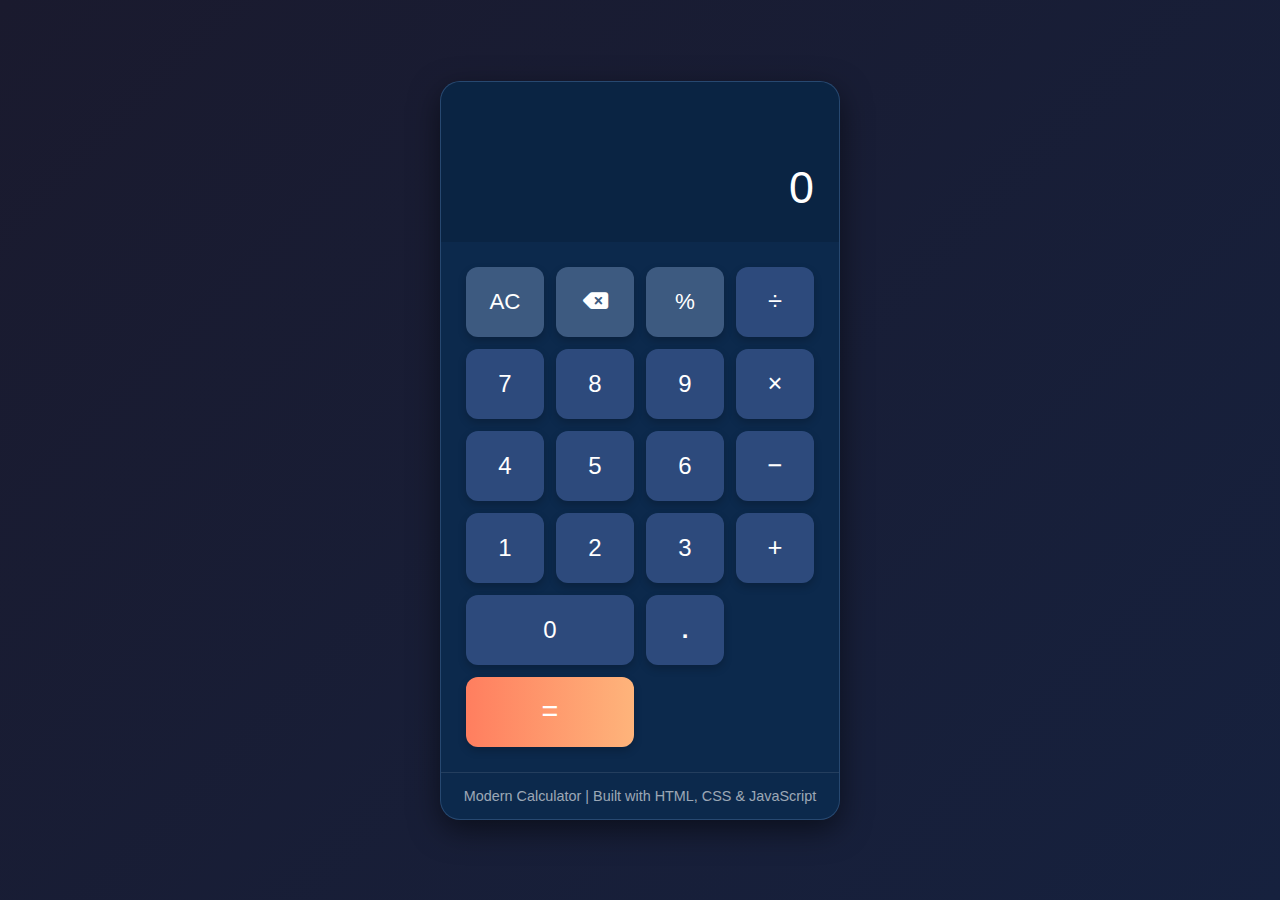
<file: index.html>
<!DOCTYPE html>
<html lang="en">
<head>
    <meta charset="UTF-8">
    <meta name="viewport" content="width=device-width, initial-scale=1.0">
    <title>Modern Calculator</title>
    <link rel="stylesheet" href="https://cdnjs.cloudflare.com/ajax/libs/font-awesome/6.4.0/css/all.min.css">
    <style>
        * {
            margin: 0;
            padding: 0;
            box-sizing: border-box;
            font-family: 'Segoe UI', Arial, sans-serif;
        }
        
        body {
            background: linear-gradient(135deg, #1a1a2e 0%, #16213e 100%);
            min-height: 100vh;
            display: flex;
            justify-content: center;
            align-items: center;
            padding: 20px;
        }
        
        .calculator {
            width: 100%;
            max-width: 400px;
            background-color: #0f3460;
            border-radius: 20px;
            box-shadow: 0 10px 30px rgba(0, 0, 0, 0.5);
            overflow: hidden;
            border: 1px solid rgba(255, 255, 255, 0.1);
        }
        
        .display-container {
            padding: 30px 25px 20px;
            background-color: rgba(0, 0, 0, 0.3);
            min-height: 160px;
            display: flex;
            flex-direction: column;
            justify-content: flex-end;
        }
        
        .previous-operand {
            color: rgba(255, 255, 255, 0.7);
            font-size: 1.2rem;
            min-height: 27px;
            text-align: right;
            word-wrap: break-word;
            word-break: break-all;
        }
        
        .current-operand {
            color: white;
            font-size: 2.8rem;
            font-weight: 300;
            text-align: right;
            word-wrap: break-word;
            word-break: break-all;
            min-height: 60px;
            margin-top: 5px;
        }
        
        .buttons-grid {
            display: grid;
            grid-template-columns: repeat(4, 1fr);
            grid-gap: 12px;
            padding: 25px;
            background-color: rgba(0, 0, 0, 0.2);
        }
        
        button {
            border: none;
            outline: none;
            cursor: pointer;
            font-size: 1.5rem;
            border-radius: 12px;
            height: 70px;
            background-color: #1e3a5c;
            color: white;
            transition: all 0.2s ease;
            box-shadow: 0 4px 8px rgba(0, 0, 0, 0.2);
            display: flex;
            justify-content: center;
            align-items: center;
        }
        
        button:hover {
            transform: translateY(-3px);
            box-shadow: 0 6px 12px rgba(0, 0, 0, 0.3);
        }
        
        button:active {
            transform: translateY(1px);
            box-shadow: 0 2px 4px rgba(0, 0, 0, 0.2);
        }
        
        .operation-btn {
            background-color: #2d4a7c;
            font-size: 1.6rem;
        }
        
        .operation-btn:hover {
            background-color: #3a5a9c;
        }
        
        .equals-btn {
            background: linear-gradient(to right, #ff7e5f, #feb47b);
            color: white;
            font-size: 1.8rem;
            grid-column: span 2;
        }
        
        .equals-btn:hover {
            background: linear-gradient(to right, #ff6b47, #fea05a);
        }
        
        .function-btn {
            background-color: #3d5a80;
            font-size: 1.4rem;
        }
        
        .function-btn:hover {
            background-color: #4a6a9c;
        }
        
        .number-btn {
            background-color: #2d4a7c;
        }
        
        .number-btn:hover {
            background-color: #3a5a9c;
        }
        
        .zero-btn {
            grid-column: span 2;
        }
        
        .decimal-btn {
            font-weight: bold;
        }
        
        .delete-btn i {
            font-size: 1.4rem;
        }
        
        .footer {
            text-align: center;
            color: rgba(255, 255, 255, 0.6);
            padding: 15px 0;
            font-size: 0.9rem;
            border-top: 1px solid rgba(255, 255, 255, 0.1);
            background-color: rgba(0, 0, 0, 0.2);
        }
        
        @media (max-width: 480px) {
            .calculator {
                max-width: 100%;
                border-radius: 15px;
            }
            
            .buttons-grid {
                grid-gap: 10px;
                padding: 20px;
            }
            
            button {
                height: 65px;
                font-size: 1.3rem;
                border-radius: 10px;
            }
            
            .current-operand {
                font-size: 2.3rem;
            }
        }
        
        @media (max-width: 350px) {
            .buttons-grid {
                grid-gap: 8px;
                padding: 15px;
            }
            
            button {
                height: 60px;
                font-size: 1.2rem;
            }
            
            .current-operand {
                font-size: 2rem;
            }
        }
    </style>
</head>
<body>
    <div class="calculator">
        <div class="display-container">
            <div class="previous-operand"></div>
            <div class="current-operand">0</div>
        </div>
        
        <div class="buttons-grid">
            <!-- First Row -->
            <button class="function-btn" data-action="clear">AC</button>
            <button class="function-btn" data-action="delete">
                <i class="fas fa-backspace"></i>
            </button>
            <button class="function-btn" data-action="percentage">%</button>
            <button class="operation-btn" data-operation="÷">÷</button>
            
            <!-- Second Row -->
            <button class="number-btn" data-number="7">7</button>
            <button class="number-btn" data-number="8">8</button>
            <button class="number-btn" data-number="9">9</button>
            <button class="operation-btn" data-operation="×">×</button>
            
            <!-- Third Row -->
            <button class="number-btn" data-number="4">4</button>
            <button class="number-btn" data-number="5">5</button>
            <button class="number-btn" data-number="6">6</button>
            <button class="operation-btn" data-operation="-">−</button>
            
            <!-- Fourth Row -->
            <button class="number-btn" data-number="1">1</button>
            <button class="number-btn" data-number="2">2</button>
            <button class="number-btn" data-number="3">3</button>
            <button class="operation-btn" data-operation="+">+</button>
            
            <!-- Fifth Row -->
            <button class="number-btn zero-btn" data-number="0">0</button>
            <button class="number-btn decimal-btn" data-action="decimal">.</button>
            <button class="equals-btn" data-action="equals">=</button>
        </div>
        
        <div class="footer">
            Modern Calculator | Built with HTML, CSS & JavaScript
        </div>
    </div>

    <script>
        // Calculator State
        const calculator = {
            displayValue: '0',
            firstOperand: null,
            waitingForSecondOperand: false,
            operator: null,
            previousOperand: '',
            isResultDisplayed: false
        };

        // DOM Elements
        const currentOperandElement = document.querySelector('.current-operand');
        const previousOperandElement = document.querySelector('.previous-operand');

        // Update the display
        function updateDisplay() {
            currentOperandElement.textContent = calculator.displayValue;
            previousOperandElement.textContent = calculator.previousOperand;
        }

        // Reset calculator to initial state
        function resetCalculator() {
            calculator.displayValue = '0';
            calculator.firstOperand = null;
            calculator.waitingForSecondOperand = false;
            calculator.operator = null;
            calculator.previousOperand = '';
            calculator.isResultDisplayed = false;
            updateDisplay();
        }

        // Delete last entered digit
        function deleteLastDigit() {
            // If it's a result, clear everything
            if (calculator.isResultDisplayed) {
                resetCalculator();
                return;
            }
            
            // If there's only one digit or it's 0, reset to 0
            if (calculator.displayValue.length === 1 || calculator.displayValue === '0') {
                calculator.displayValue = '0';
            } else {
                // Remove last digit
                calculator.displayValue = calculator.displayValue.slice(0, -1);
            }
            
            updateDisplay();
        }

        // Input a number
        function inputNumber(number) {
            const { displayValue, waitingForSecondOperand, isResultDisplayed } = calculator;
            
            // If a result is displayed, reset calculator before inputting new number
            if (isResultDisplayed) {
                calculator.displayValue = number;
                calculator.isResultDisplayed = false;
                calculator.previousOperand = '';
            } else if (waitingForSecondOperand) {
                // If waiting for second operand, replace display with new number
                calculator.displayValue = number;
                calculator.waitingForSecondOperand = false;
            } else {
                // Otherwise, append the number to display
                calculator.displayValue = displayValue === '0' ? number : displayValue + number;
            }
            
            updateDisplay();
        }

        // Input a decimal point
        function inputDecimal() {
            const { displayValue, waitingForSecondOperand, isResultDisplayed } = calculator;
            
            // If a result is displayed, reset calculator before inputting decimal
            if (isResultDisplayed) {
                calculator.displayValue = '0.';
                calculator.isResultDisplayed = false;
                calculator.previousOperand = '';
                updateDisplay();
                return;
            }
            
            // If waiting for second operand, start with "0."
            if (waitingForSecondOperand) {
                calculator.displayValue = '0.';
                calculator.waitingForSecondOperand = false;
                updateDisplay();
                return;
            }
            
            // If the display doesn't already contain a decimal point, add one
            if (!displayValue.includes('.')) {
                calculator.displayValue += '.';
            }
            
            updateDisplay();
        }

        // Handle percentage operation
        function handlePercentage() {
            const currentValue = parseFloat(calculator.displayValue);
            
            // Calculate percentage
            calculator.displayValue = (currentValue / 100).toString();
            calculator.isResultDisplayed = true;
            
            // Update display
            updateDisplay();
        }

        // Handle operator input
        function handleOperation(nextOperator) {
            const { firstOperand, displayValue, operator, waitingForSecondOperand } = calculator;
            const inputValue = parseFloat(displayValue);
            
            // If an operator already exists and we're not waiting for second operand, calculate result
            if (operator && !waitingForSecondOperand) {
                const result = calculate(firstOperand, inputValue, operator);
                
                // Update display with result
                calculator.displayValue = `${parseFloat(result.toFixed(7))}`;
                calculator.firstOperand = result;
                calculator.previousOperand = `${firstOperand} ${operator} ${inputValue} =`;
            } else {
                // Otherwise, just store the input value
                calculator.firstOperand = inputValue;
                calculator.previousOperand = `${inputValue} ${nextOperator}`;
            }
            
            // Set the next operator and wait for second operand
            calculator.waitingForSecondOperand = true;
            calculator.operator = nextOperator;
            calculator.isResultDisplayed = false;
            
            updateDisplay();
        }

        // Perform calculation
        function calculate(firstOperand, secondOperand, operator) {
            switch (operator) {
                case '+':
                    return firstOperand + secondOperand;
                case '-':
                    return firstOperand - secondOperand;
                case '×':
                    return firstOperand * secondOperand;
                case '÷':
                    // Prevent division by zero
                    if (secondOperand === 0) {
                        alert("Cannot divide by zero!");
                        resetCalculator();
                        return 0;
                    }
                    return firstOperand / secondOperand;
                default:
                    return secondOperand;
            }
        }

        // Handle equals button
        function handleEquals() {
            const { firstOperand, displayValue, operator } = calculator;
            const inputValue = parseFloat(displayValue);
            
            // If there's no operator or first operand, do nothing
            if (operator === null || firstOperand === null) {
                return;
            }
            
            // Perform calculation
            const result = calculate(firstOperand, inputValue, operator);
            
            // Update calculator state
            calculator.displayValue = `${parseFloat(result.toFixed(7))}`;
            calculator.previousOperand = `${firstOperand} ${operator} ${inputValue} =`;
            calculator.firstOperand = null;
            calculator.waitingForSecondOperand = false;
            calculator.operator = null;
            calculator.isResultDisplayed = true;
            
            updateDisplay();
        }

        // Add event listeners to buttons
        function setupEventListeners() {
            // Number buttons
            document.querySelectorAll('[data-number]').forEach(button => {
                button.addEventListener('click', () => {
                    inputNumber(button.getAttribute('data-number'));
                });
            });
            
            // Operation buttons
            document.querySelectorAll('[data-operation]').forEach(button => {
                button.addEventListener('click', () => {
                    handleOperation(button.getAttribute('data-operation'));
                });
            });
            
            // Function buttons (AC, delete, percentage, decimal, equals)
            document.querySelector('[data-action="clear"]').addEventListener('click', resetCalculator);
            document.querySelector('[data-action="delete"]').addEventListener('click', deleteLastDigit);
            document.querySelector('[data-action="percentage"]').addEventListener('click', handlePercentage);
            document.querySelector('[data-action="decimal"]').addEventListener('click', inputDecimal);
            document.querySelector('[data-action="equals"]').addEventListener('click', handleEquals);
            
            // Keyboard support
            document.addEventListener('keydown', event => {
                const { key } = event;
                
                // Prevent default behavior for calculator keys
                if (/[\d+\-*/.=]|Enter|Backspace|Delete|Escape/.test(key)) {
                    event.preventDefault();
                }
                
                // Map keyboard keys to calculator functions
                if (key >= '0' && key <= '9') {
                    inputNumber(key);
                } else if (key === '.') {
                    inputDecimal();
                } else if (key === '+' || key === '-') {
                    handleOperation(key);
                } else if (key === '*' || key === 'x' || key === 'X') {
                    handleOperation('×');
                } else if (key === '/') {
                    handleOperation('÷');
                } else if (key === 'Enter' || key === '=') {
                    handleEquals();
                } else if (key === 'Escape' || key === 'Delete') {
                    resetCalculator();
                } else if (key === 'Backspace') {
                    deleteLastDigit();
                } else if (key === '%') {
                    handlePercentage();
                }
            });
        }

        // Initialize calculator
        function initCalculator() {
            updateDisplay();
            setupEventListeners();
        }

        // Start calculator when page loads
        document.addEventListener('DOMContentLoaded', initCalculator);
    </script>
</body>
</html>
</file>
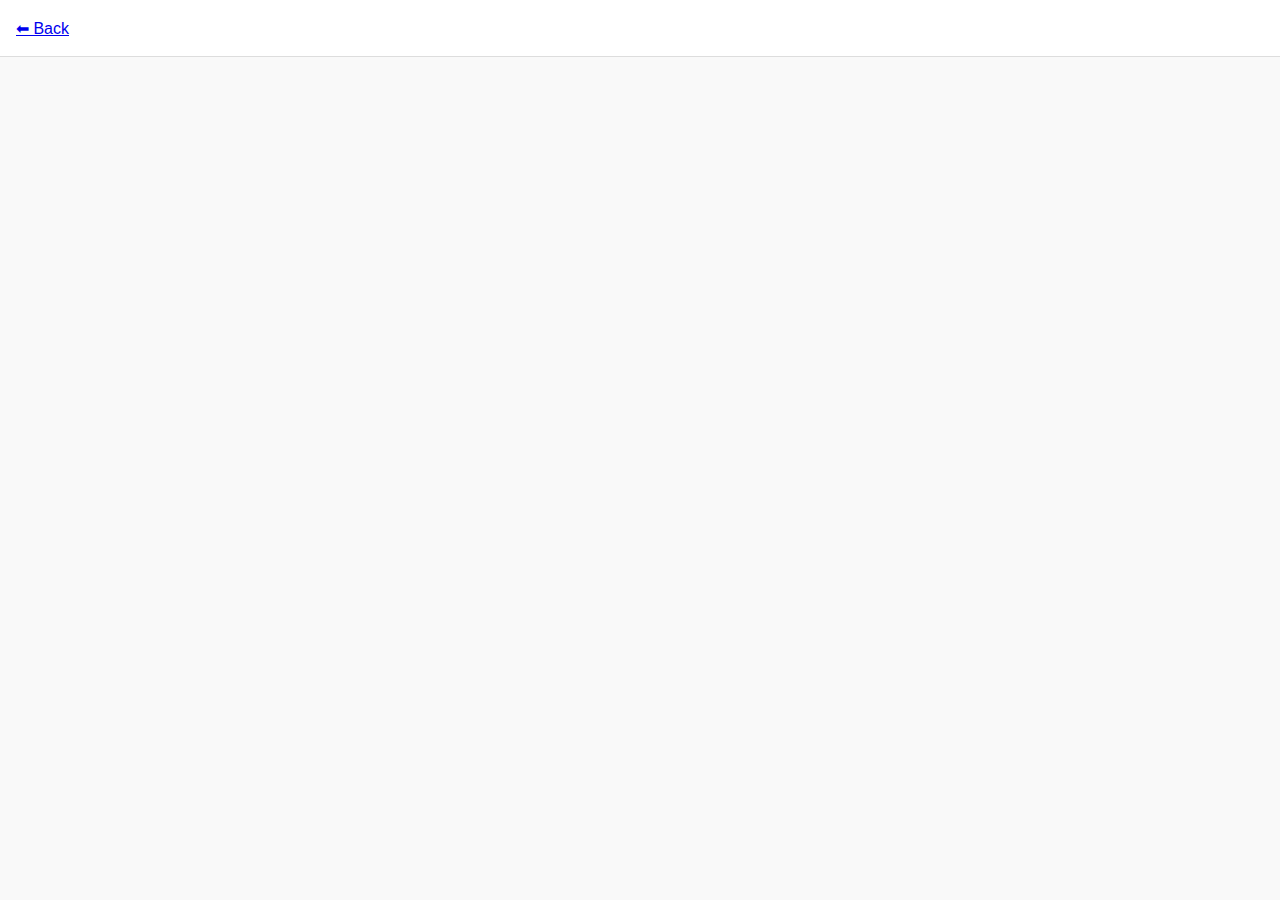
<file: player.html>
<!DOCTYPE html>
<html lang="en">
<head>
<meta charset="UTF-8">
<title>Video Player</title>
<meta name="viewport" content="width=device-width, initial-scale=1">

<style>
body{margin:0;font-family:Arial;background:#f9f9f9}
.header{height:56px;background:#fff;display:flex;align-items:center;padding:0 16px;border-bottom:1px solid #ddd}
iframe{width:100%;height:300px;border:none}
.container{padding:16px}
</style>
</head>

<body>

<div class="header">
  <a href="index.html">⬅ Back</a>
</div>

<div class="container">
  <iframe id="player"></iframe>
</div>

<script>
const params = new URLSearchParams(window.location.search);
const vid = params.get("vid");
document.getElementById("player").src =
  "https://www.youtube.com/embed/" + vid;
</script>

</body>
</html>
</file>
